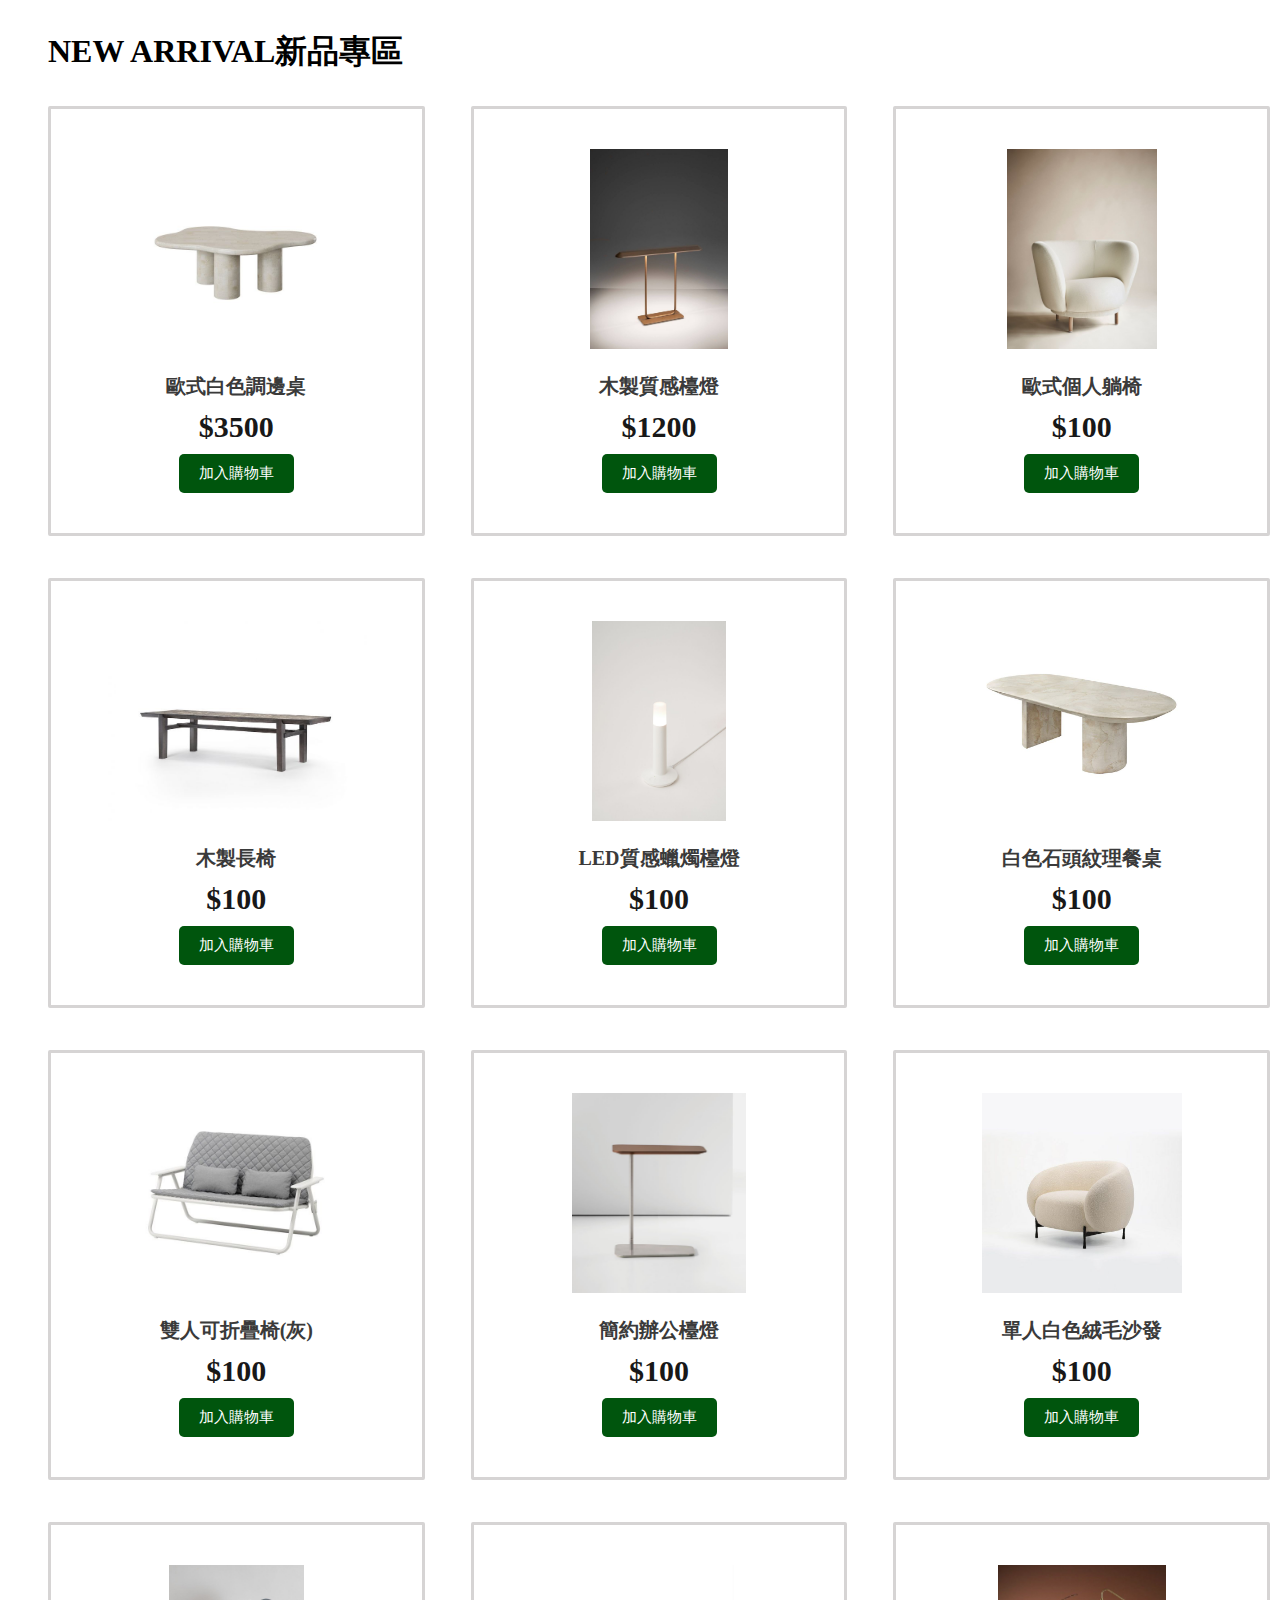
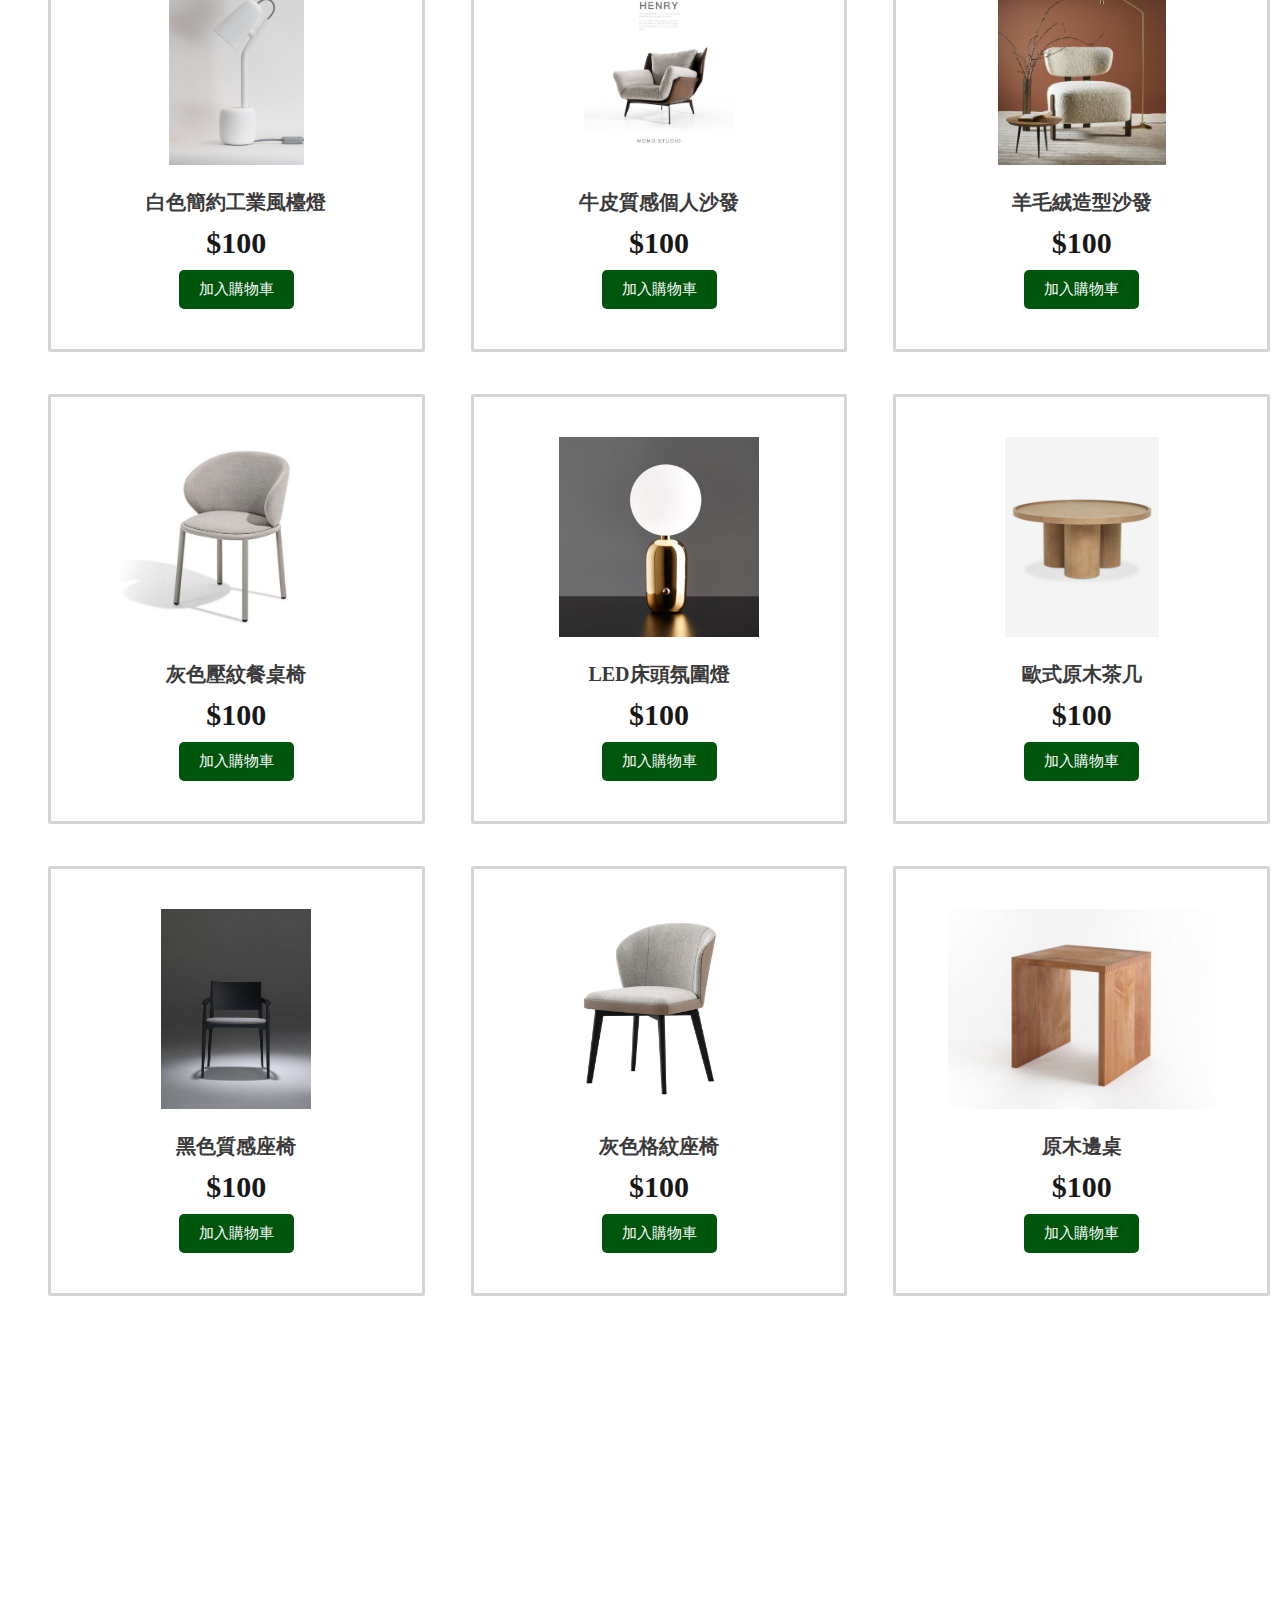
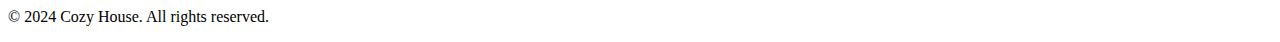
<file: about.html>
<!DOCTYPE html>
<html lang="zh-Hant">

<head>
    <meta charset="UTF-8">
    <meta name="viewport" content="width=device-width, initial-scale=1.0">
    <title>新品 | Cozy House</title>
    <link rel="stylesheet" href="style.css">
    <style>
        /* 新增的 CSS */
        h1 {
    margin: 30px 40PX; /* 上下邊距設置為20px，左右邊距為0 */
}

        main {
            display: flex;
            flex-wrap: wrap;
            justify-content: space-between;
        }

        .product {
    width: 23%; /* 每個商品佔25%寬度 */
    margin: 2px 2px 40px 40px; /* 上、右、下、左的邊距分別設置為0、10px、20px、10px */
    border: 3px solid #d6d4d4;
    border-radius: 2px;
    padding: 40px;
    text-align: center;
}

        .product img {
    width: 100%; /* 圖片寬度100%，高度自動調整以保持比例 */
    height: 200px; /* 設置固定高度 */
    object-fit: contain; /* 保持圖片比例，使圖片完全顯示在容器內 */
}

        .product .name {
            color: #3a3a3a;
            font-weight: bold;
            margin-top: 20px;
            margin-bottom: 10px;
            font-size: 20px; /* 商品名稱的字體大小 */
        }

        .product .price {
            color: #181818;
            font-weight: bold;
            margin-top: 10px;
            margin-bottom: 10px;
            font-size: 30px; /* 商品價格的字體大小 */
        }

        .product .add-to-cart {
            background-color: #00550d;
            color: #fff;
            font-size: 15px;
            border: none;
            border-radius: 5px;
            padding: 10px 20px;
            cursor: pointer;
            transition: background-color 0.3s;
        }

        .product .add-to-cart:hover {
            background-color: #006e2c;
        }
        
    </style>
</head>


<body>
    <header>
        <h1>NEW ARRIVAL新品專區</h1>
    </header>

    <main>
        <!-- 商品欄位 -->
        <div class="product">
            <a href="purchase.html">
                <img src="p1.jpg" alt="Product 1">
            </a>
            <div class="name">歐式白色調邊桌</div>
            <div class="price">$3500</div>
            <button class="add-to-cart">加入購物車</button>
        </div>
        <div class="product">
            <img src="p2.jpg" alt="Product 2">
            <div class="name">木製質感檯燈</div>
            <div class="price">$1200</div>
            <button class="add-to-cart">加入購物車</button>
        </div>
        <div class="product">
            <img src="p3.jpg" alt="Product 3">
            <div class="name">歐式個人躺椅</div>
            <div class="price">$100</div>
            <button class="add-to-cart">加入購物車</button>
        </div>
        <div class="product">
            <img src="p4.jpg" alt="Product 4">
            <div class="name">木製長椅</div>
            <div class="price">$100</div>
            <button class="add-to-cart">加入購物車</button>
        </div>
        <div class="product">
            <img src="p5.jpg" alt="Product 5">
            <div class="name">LED質感蠟燭檯燈</div>
            <div class="price">$100</div>
            <button class="add-to-cart">加入購物車</button>
        </div>
        <div class="product">
            <img src="p6.jpg" alt="Product 6">
            <div class="name">白色石頭紋理餐桌</div>
            <div class="price">$100</div>
            <button class="add-to-cart">加入購物車</button>
        </div>
        <div class="product">
            <img src="p7.jpg" alt="Product 7">
            <div class="name">雙人可折疊椅(灰)</div>
            <div class="price">$100</div>
            <button class="add-to-cart">加入購物車</button>
        </div>
        <div class="product">
            <img src="p8.jpg" alt="Product 8">
            <div class="name">簡約辦公檯燈</div>
            <div class="price">$100</div>
            <button class="add-to-cart">加入購物車</button>
        </div>
        <div class="product">
            <img src="p9.jpg" alt="Product 9">
            <div class="name">單人白色絨毛沙發</div>
            <div class="price">$100</div>
            <button class="add-to-cart">加入購物車</button>
        </div>
        <div class="product">
            <img src="p10.jpg" alt="Product 10">
            <div class="name">白色簡約工業風檯燈</div>
            <div class="price">$100</div>
            <button class="add-to-cart">加入購物車</button>
        </div>
        <div class="product">
            <img src="p11.jpg" alt="Product 11">
            <div class="name">牛皮質感個人沙發</div>
            <div class="price">$100</div>
            <button class="add-to-cart">加入購物車</button>
        </div>
        <div class="product">
            <img src="p12.jpg" alt="Product 12">
            <div class="name">羊毛絨造型沙發</div>
            <div class="price">$100</div>
            <button class="add-to-cart">加入購物車</button>
        </div>
        <div class="product">
            <img src="p13.jpg" alt="Product 13">
            <div class="name">灰色壓紋餐桌椅</div>
            <div class="price">$100</div>
            <button class="add-to-cart">加入購物車</button>
        </div>
        <div class="product">
            <img src="p14.jpg" alt="Product 14">
            <div class="name">LED床頭氛圍燈</div>
            <div class="price">$100</div>
            <button class="add-to-cart">加入購物車</button>
        </div>
        <div class="product">
            <img src="p15.jpg" alt="Product 15">
            <div class="name">歐式原木茶几</div>
            <div class="price">$100</div>
            <button class="add-to-cart">加入購物車</button>
        </div>
        <div class="product">
            <img src="p16.jpg" alt="Product 16">
            <div class="name">黑色質感座椅</div>
            <div class="price">$100</div>
            <button class="add-to-cart">加入購物車</button>
        </div>
        <div class="product">
            <img src="p17.jpg" alt="Product 17">
            <div class="name">灰色格紋座椅</div>
            <div class="price">$100</div>
            <button class="add-to-cart">加入購物車</button>
        </div>
        <div class="product">
            <img src="p18.jpg" alt="Product 18">
            <div class="name">原木邊桌</div>
            <div class="price">$100</div>
            <button class="add-to-cart">加入購物車</button>
        </div>
    
        <!-- 其他商品欄位可以繼續添加 -->

        <!-- 這裡是占位符，用於填充空白列 -->
        <div class="product" style="visibility: hidden;"></div>
        <div class="product" style="visibility: hidden;"></div>
        <div class="product" style="visibility: hidden;"></div>
        <div class="product" style="visibility: hidden;"></div>
    </main>
    <footer>
        <p>&copy; 2024 Cozy House. All rights reserved.</p>
    </footer>
</body>

</html>
</file>
<file: style.css>
.heroimg {
    background-image:f.jpg ;
    background-size: cover;
}

.custom-btn {
    background-color: #f39c12;
    border-color: #f39c12;
}


.text-mary {
    color: rgb(255, 255, 255);
}

.btn-mary {
    background-color: rgb(32, 89, 62);
    color: #fff;

}
.btn-mary:hover {
    background-color: rgb(61, 3, 92);
    color: #fff;
}

.card {
    transition: all .4s; /* 動畫漸變 */
}

.card:hover {
    box-shadow: 5px 5px 5px #ddd; /* 往右移5px、下移5px、模糊5px、陰影的顏色 */
    transform: translate(-5px, -5px) rotate(-1deg); /* 往左移5px、上移5px、逆時針旋轉1度 */
}
</file>
